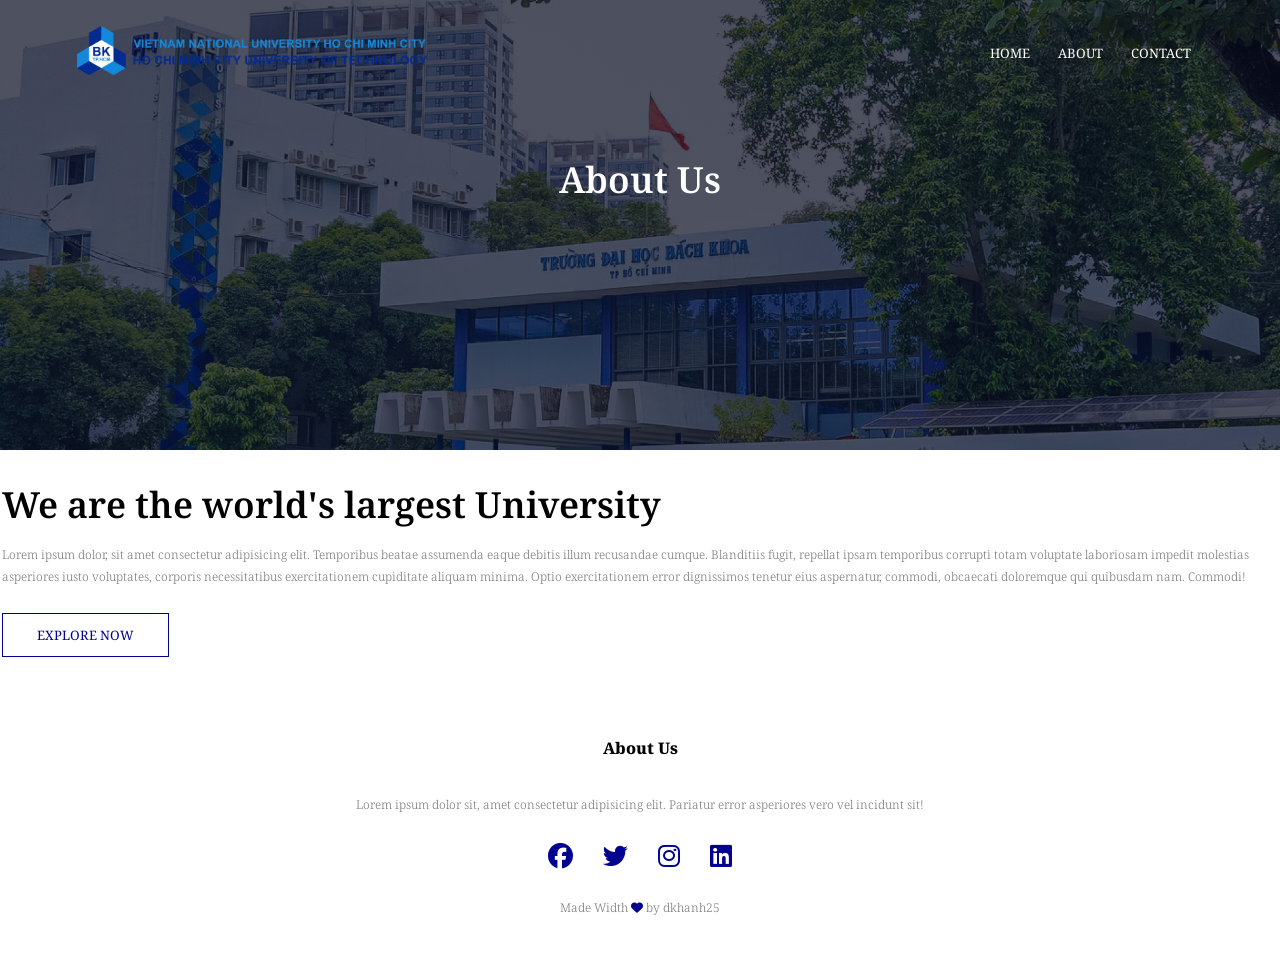
<file: about.html>
<!DOCTYPE html>
<html lang="en">
  <head>
    <meta charset="UTF-8" />
    <meta http-equiv="X-UA-Compatible" content="IE=edge" />
    <meta name="viewport" content="width=device-width, initial-scale=1.0" />
    <title>University Website</title>
    <link rel="stylesheet" href="style.css" />
    <link rel="preconnect" href="https://fonts.googleapis.com" />
    <link rel="preconnect" href="https://fonts.gstatic.com" crossorigin />
    <link
      href="https://fonts.googleapis.com/css2?family=Noto+Serif:ital,wght@0,400;0,700;1,400;1,700&display=swap"
      rel="stylesheet"
    />
    <link rel="stylesheet" href="https://cdnjs.cloudflare.com/ajax/libs/font-awesome/6.2.1/css/all.min.css" integrity="sha512-MV7K8+y+gLIBoVD59lQIYicR65iaqukzvf/nwasF0nqhPay5w/9lJmVM2hMDcnK1OnMGCdVK+iQrJ7lzPJQd1w==" crossorigin="anonymous" referrerpolicy="no-referrer" />    <body>
    <section class="sub-header">
      <nav>
        <a href="index.html"><img src="./images/bk_name_en.png" alt="" /></a>
        <div class="nav-links" id="navLinks">
          <i class="fa-solid fa fa-xmark" onclick="hideMenu()"></i>
          <ul>
            <li><a href="./index.html">HOME</a></li>
            <li><a href="./about.html">ABOUT</a></li>
            <li><a href="./contact.html">CONTACT</a></li>
          </ul>
        </div>
        <i class="fa-solid fa fa-bars" onclick="showMenu()"></i>
      </nav>
      <h1>About Us</h1>
    </section>

    <!-- about us content -->

    <section class="about-us">
        <div class="about-col" >
          <h1>We are the world's largest University</h1>
          <p>Lorem ipsum dolor, sit amet consectetur adipisicing elit. Temporibus beatae assumenda eaque debitis illum recusandae cumque. Blanditiis fugit, repellat ipsam temporibus corrupti totam voluptate laboriosam impedit molestias asperiores iusto voluptates, corporis necessitatibus exercitationem cupiditate aliquam minima. Optio exercitationem error dignissimos tenetur eius aspernatur, commodi, obcaecati doloremque qui quibusdam nam. Commodi!</p>
          <a href="" class="hero-btn red-btn">EXPLORE NOW</a>
        </div>
    </section>



    <section class="footer">
      <h4>About Us</h4>
      <p>Lorem ipsum dolor sit, amet consectetur adipisicing elit. Pariatur error asperiores vero vel incidunt sit!</p>
      <div class="icons">
        <i class="fa-brands fa-facebook"></i>
        <i class="fa-brands fa-twitter"></i>
        <i class="fa-brands fa-instagram"></i>
        <i class="fa-brands fa-linkedin"></i>
      </div>
      <p>Made Width <i class="fa-solid fa-heart"></i> by dkhanh25</p>
    </section>

    <script src="script.js"></script>
  </body>
</html>
</file>
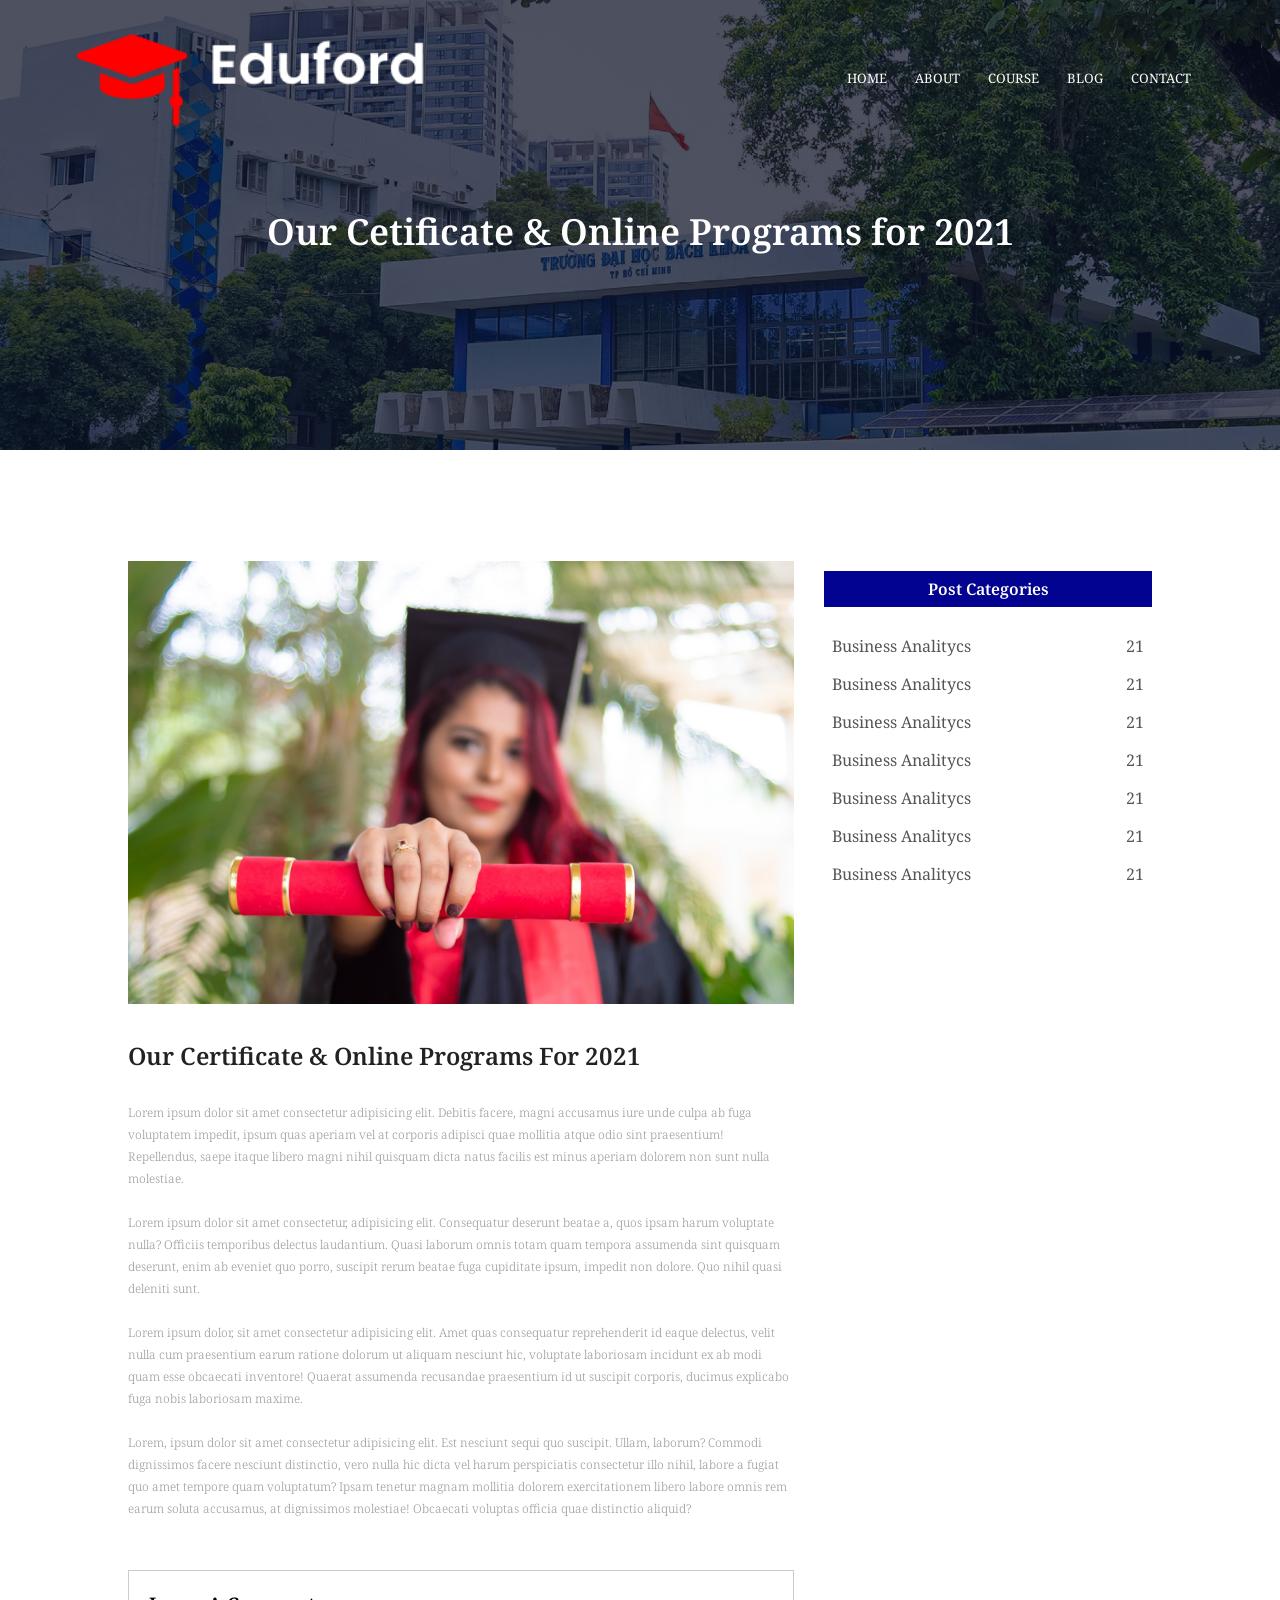
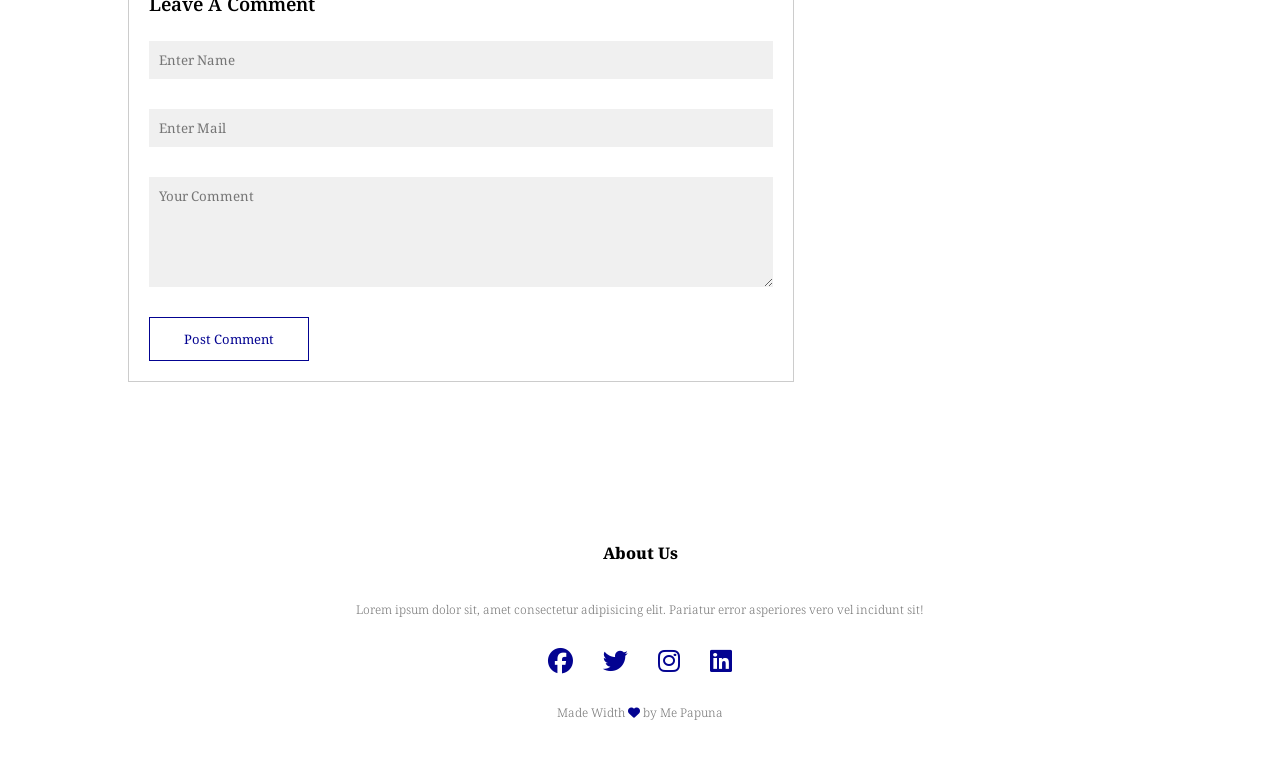
<file: blog.html>
<!DOCTYPE html>
<html lang="en">
  <head>
    <meta charset="UTF-8" />
    <meta http-equiv="X-UA-Compatible" content="IE=edge" />
    <meta name="viewport" content="width=device-width, initial-scale=1.0" />
    <title>University Website</title>
    <link rel="stylesheet" href="style.css" />
    <link rel="preconnect" href="https://fonts.googleapis.com" />
    <link rel="preconnect" href="https://fonts.gstatic.com" crossorigin />
    <link
      href="https://fonts.googleapis.com/css2?family=Noto+Serif:ital,wght@0,400;0,700;1,400;1,700&display=swap"
      rel="stylesheet"
    />
    <link rel="stylesheet" href="https://cdnjs.cloudflare.com/ajax/libs/font-awesome/6.2.1/css/all.min.css" integrity="sha512-MV7K8+y+gLIBoVD59lQIYicR65iaqukzvf/nwasF0nqhPay5w/9lJmVM2hMDcnK1OnMGCdVK+iQrJ7lzPJQd1w==" crossorigin="anonymous" referrerpolicy="no-referrer" />    <body>
    <section class="sub-header">
      <nav>
        <a href="index.html"><img src="./images/logo.png" alt="" /></a>
        <div class="nav-links" id="navLinks">
          <i class="fa-solid fa fa-xmark" onclick="hideMenu()"></i>
          <ul>
            <li><a href="./index.html">HOME</a></li>
            <li><a href="./about.html">ABOUT</a></li>
            <li><a href="./course.html">COURSE</a></li>
            <li><a href="./blog.html">BLOG</a></li>
            <li><a href="./contact.html">CONTACT</a></li>
          </ul>
        </div>
        <i class="fa-solid fa fa-bars" onclick="showMenu()"></i>
      </nav>
      <h1>Our Cetificate & Online Programs for 2021 </h1>
    </section>

    <!--blog page content-->

    <section class="blog-content">
      <div class="row">
        <div class="blog-left">
          <img src="./images/certificate.jpg" alt="">
          <h2>Our Certificate & Online Programs For 2021</h2>
          <p>Lorem ipsum dolor sit amet consectetur adipisicing elit. Debitis facere, magni accusamus iure unde culpa ab fuga voluptatem impedit, ipsum quas aperiam vel at corporis adipisci quae mollitia atque odio sint praesentium! Repellendus, saepe itaque libero magni nihil quisquam dicta natus facilis est minus aperiam dolorem non sunt nulla molestiae.</p>
          <br>
          <p>Lorem ipsum dolor sit amet consectetur, adipisicing elit. Consequatur deserunt beatae a, quos ipsam harum voluptate nulla? Officiis temporibus delectus laudantium. Quasi laborum omnis totam quam tempora assumenda sint quisquam deserunt, enim ab eveniet quo porro, suscipit rerum beatae fuga cupiditate ipsum, impedit non dolore. Quo nihil quasi deleniti sunt.</p>
          <br>
          <p>Lorem ipsum dolor, sit amet consectetur adipisicing elit. Amet quas consequatur reprehenderit id eaque delectus, velit nulla cum praesentium earum ratione dolorum ut aliquam nesciunt hic, voluptate laboriosam incidunt ex ab modi quam esse obcaecati inventore! Quaerat assumenda recusandae praesentium id ut suscipit corporis, ducimus explicabo fuga nobis laboriosam maxime.</p>
          <br>
          <p>Lorem, ipsum dolor sit amet consectetur adipisicing elit. Est nesciunt sequi quo suscipit. Ullam, laborum? Commodi dignissimos facere nesciunt distinctio, vero nulla hic dicta vel harum perspiciatis consectetur illo nihil, labore a fugiat quo amet tempore quam voluptatum? Ipsam tenetur magnam mollitia dolorem exercitationem libero labore omnis rem earum soluta accusamus, at dignissimos molestiae! Obcaecati voluptas officia quae distinctio aliquid?</p>
        
          <div class="comment-box">
            <h3>Leave A Comment</h3>
            <form class="comment-form">
              <input type="text" placeholder="Enter Name">
              <input type="email" placeholder="Enter Mail">
              <textarea rows="5" placeholder="Your Comment"></textarea>
              <button type="submit" class="hero-btn red-btn">Post Comment</button>
            </form>
          </div>
        
        
        </div>
        <div class="blog-right">
          <h3>Post Categories</h3>
          <div>
            <span>Business Analitycs</span>
            <span>21</span>
          </div>
          <div>
            <span>Business Analitycs</span>
            <span>21</span>
          </div>
          <div>
            <span>Business Analitycs</span>
            <span>21</span>
          </div>
          <div>
            <span>Business Analitycs</span>
            <span>21</span>
          </div>
          <div>
            <span>Business Analitycs</span>
            <span>21</span>
          </div>
          <div>
            <span>Business Analitycs</span>
            <span>21</span>
          </div>
          <div>
            <span>Business Analitycs</span>
            <span>21</span>
          </div>
        </div>
      </div>
    </section>


    <!--end-->


    <section class="footer">
      <h4>About Us</h4>
      <p>Lorem ipsum dolor sit, amet consectetur adipisicing elit. Pariatur error asperiores vero vel incidunt sit!</p>
      <div class="icons">
        <i class="fa-brands fa-facebook"></i>
        <i class="fa-brands fa-twitter"></i>
        <i class="fa-brands fa-instagram"></i>
        <i class="fa-brands fa-linkedin"></i>
      </div>
      <p>Made Width <i class="fa-solid fa-heart"></i> by Me Papuna</p>
    </section>

    <script src="script.js"></script>
  </body>
</html>
</file>
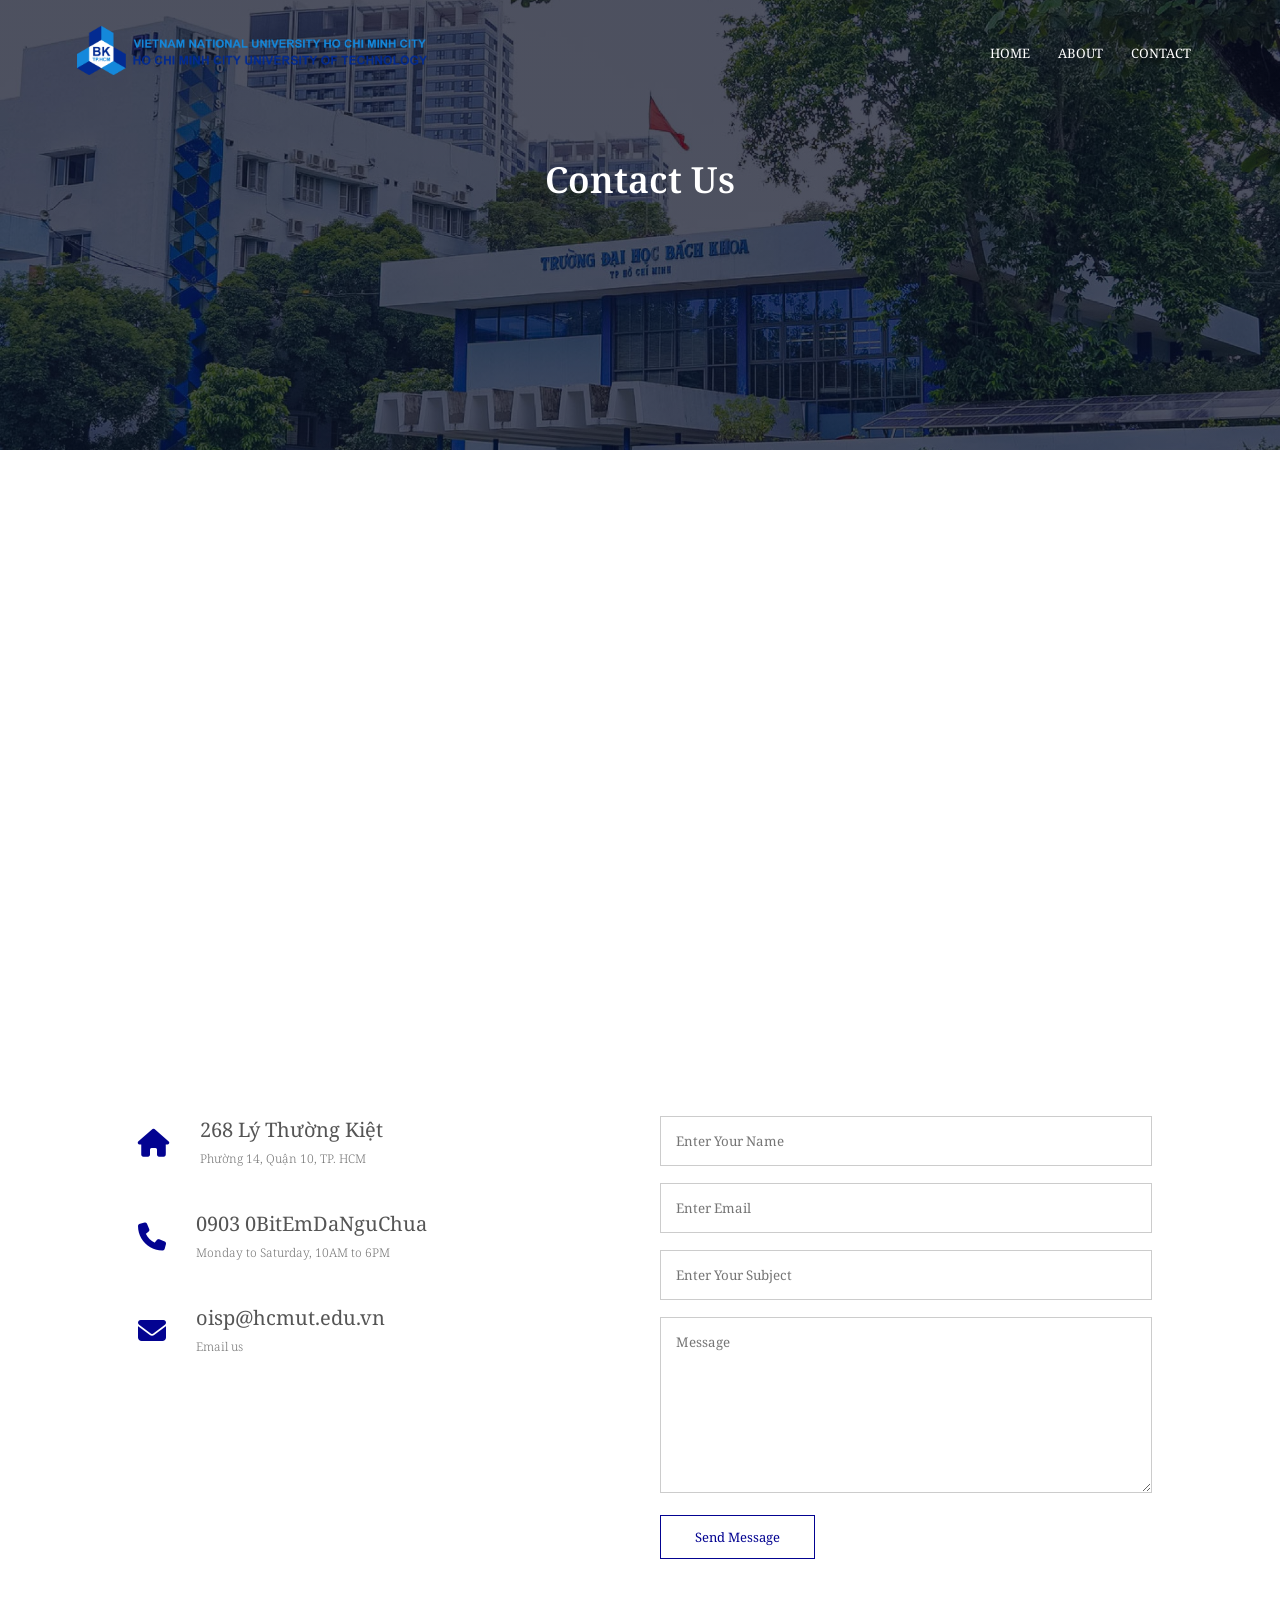
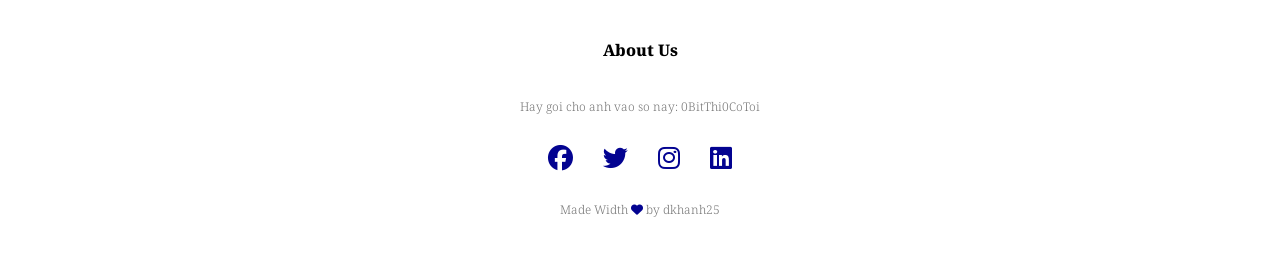
<file: contact.html>
<!DOCTYPE html>
<html lang="en">
  <head>
    <meta charset="UTF-8" />
    <meta http-equiv="X-UA-Compatible" content="IE=edge" />
    <meta name="viewport" content="width=device-width, initial-scale=1.0" />
    <title>University Website</title>
    <link rel="stylesheet" href="style.css" />
    <link rel="preconnect" href="https://fonts.googleapis.com" />
    <link rel="preconnect" href="https://fonts.gstatic.com" crossorigin />
    <link
      href="https://fonts.googleapis.com/css2?family=Noto+Serif:ital,wght@0,400;0,700;1,400;1,700&display=swap"
      rel="stylesheet"
    />
    <link rel="stylesheet" href="https://cdnjs.cloudflare.com/ajax/libs/font-awesome/6.2.1/css/all.min.css" integrity="sha512-MV7K8+y+gLIBoVD59lQIYicR65iaqukzvf/nwasF0nqhPay5w/9lJmVM2hMDcnK1OnMGCdVK+iQrJ7lzPJQd1w==" crossorigin="anonymous" referrerpolicy="no-referrer" />    <body>
    <section class="sub-header">
      <nav>
        <a href="index.html"><img src="./images/bk_name_en.png" alt="" /></a>
        <div class="nav-links" id="navLinks">
          <i class="fa-solid fa fa-xmark" onclick="hideMenu()"></i>
          <ul>
            <li><a href="./index.html">HOME</a></li>
            <li><a href="./about.html">ABOUT</a></li>
            <li><a href="./contact.html">CONTACT</a></li>
          </ul>
        </div>
        <i class="fa-solid fa fa-bars" onclick="showMenu()"></i>
      </nav>
      <h1>Contact Us</h1>
    </section>



    <!--------contact us--------->
    <section class="location">
      <iframe src="https://www.google.com/maps/embed?pb=!1m14!1m8!1m3!1d7838.891408270977!2d106.6600527!3d10.7771353!3m2!1i1024!2i768!4f13.1!3m3!1m2!1s0x31752ec3c161a3fb%3A0xef77cd47a1cc691e!2zVHLGsOG7nW5nIMSQ4bqhaSBo4buNYyBCw6FjaCBraG9hIC0gxJDhuqFpIGjhu41jIFF14buRYyBnaWEgVFAuSENN!5e0!3m2!1svi!2s!4v1697302591105!5m2!1svi!2s" width="600" height="450" style="border:0;" allowfullscreen="" loading="lazy" referrerpolicy="no-referrer-when-downgrade"></iframe>
    </section>

    <section class="contact-us">
      <div class="row">
        <div class="contact-col">
          <div>
            <i class="fa-solid fa-house"></i>
            <span>
            <h5>268 Lý Thường Kiệt</h5>
            <p>Phường 14, Quận 10, TP. HCM</p>
          </span>
          </div>
          <div>
            <i class="fa-solid fa-phone"></i>
            <span>
            <h5>0903 0BitEmDaNguChua</h5>
            <p>Monday to Saturday, 10AM to 6PM</p>
          </span>
          </div>
          <div>
            <i class="fa-solid fa-envelope"></i>
            <span>
            <h5>oisp@hcmut.edu.vn</h5>
            <p>Email us </p>
          </span>
          </div>
        </div>
        <div class="contact-col">
          <form action="form-handler.php" method = "post">
            <input type="text" name="name" placeholder="Enter Your Name" required>
            <input type="email" name="email" placeholder="Enter Email" required>
            <input type="text" name="subject" placeholder="Enter Your Subject" required>
            <textarea rows="8" name="message" placeholder="Message" required></textarea>
            <button type="submit" class="hero-btn red-btn">Send Message</button>
            
          </form>
        </div>
      </div>
    </section>

    



    <section class="footer">
      <h4>About Us</h4>
      <p>Hay goi cho anh vao so nay: 0BitThi0CoToi</p>
      <div class="icons">
        <i class="fa-brands fa-facebook"></i>
        <i class="fa-brands fa-twitter"></i>
        <i class="fa-brands fa-instagram"></i>
        <i class="fa-brands fa-linkedin"></i>
      </div>
      <p>Made Width <i class="fa-solid fa-heart"></i> by dkhanh25</p>
    </section>

    <script src="script.js"></script>
  </body>
</html>
</file>
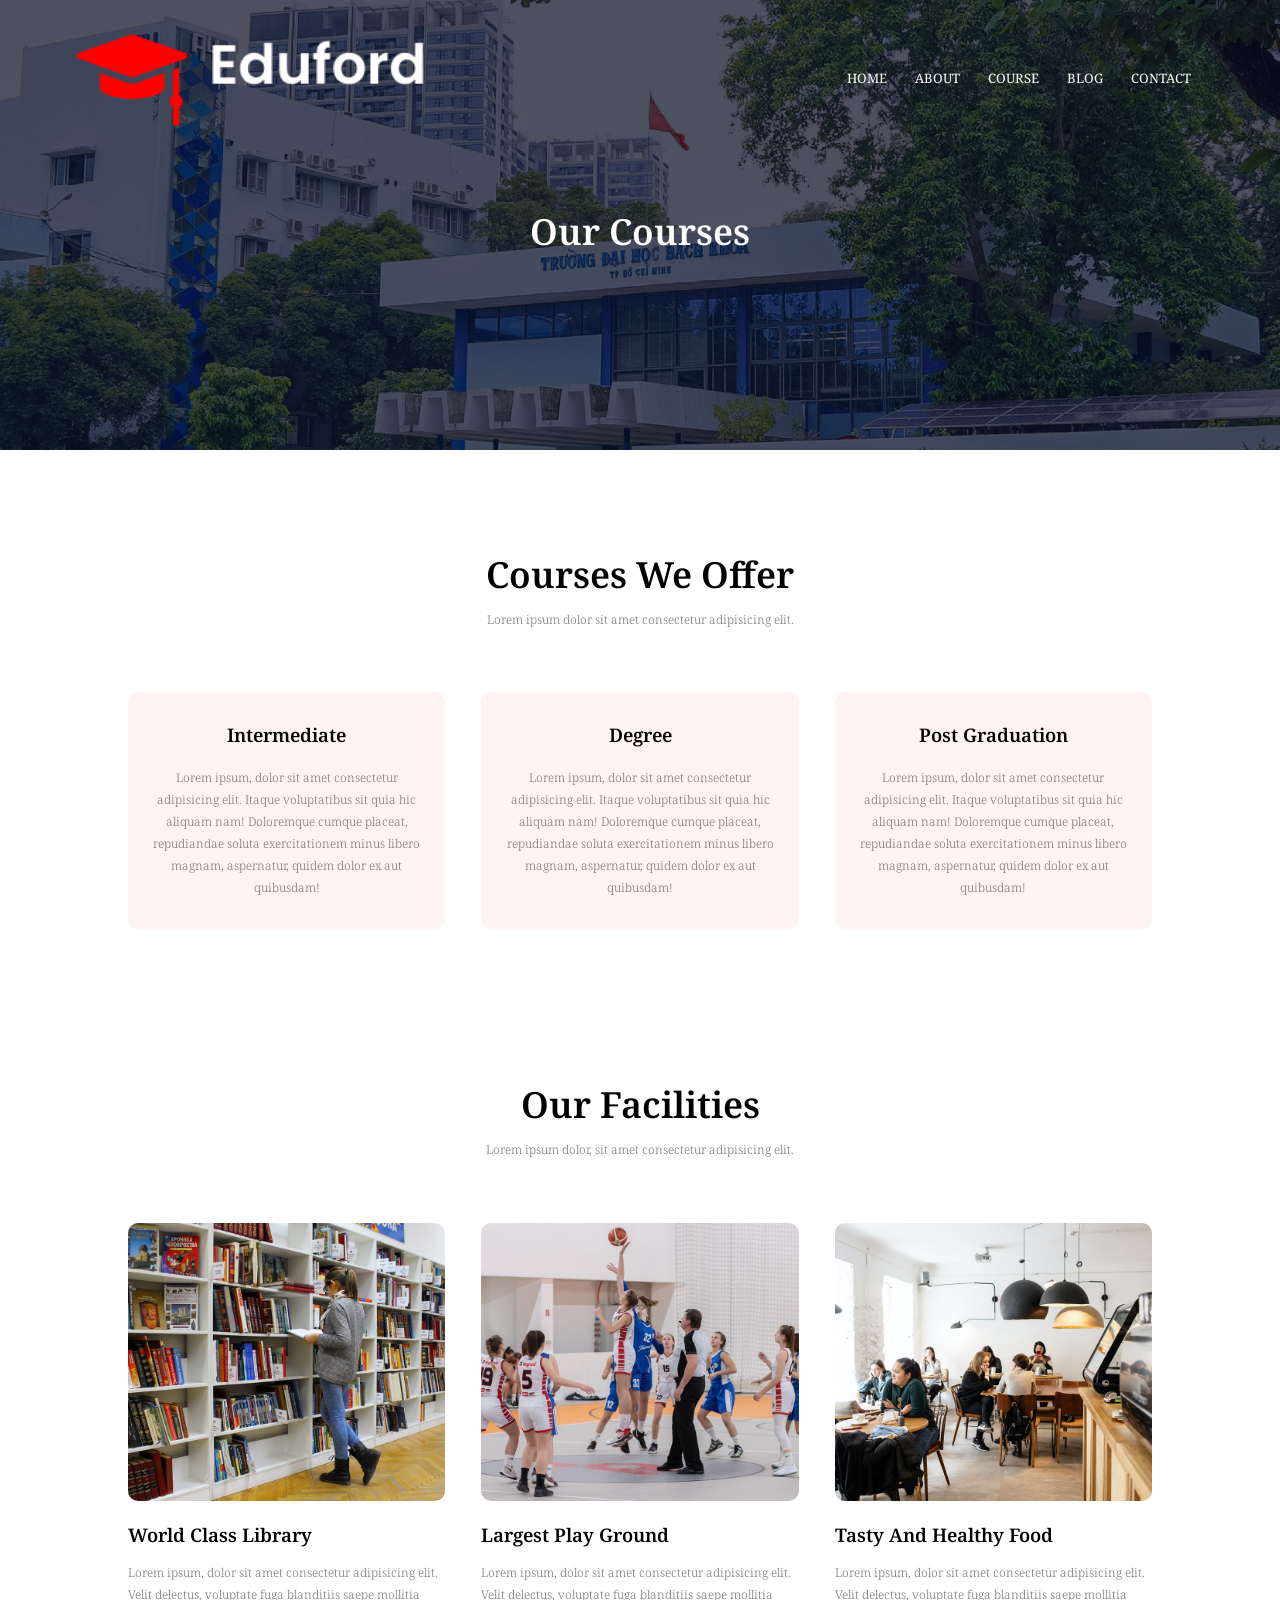
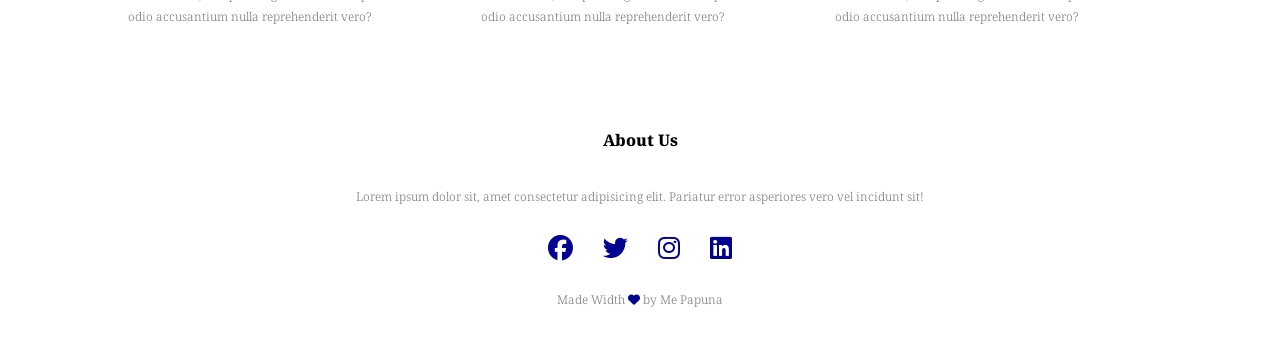
<file: course.html>
<!DOCTYPE html>
<html lang="en">
  <head>
    <meta charset="UTF-8" />
    <meta http-equiv="X-UA-Compatible" content="IE=edge" />
    <meta name="viewport" content="width=device-width, initial-scale=1.0" />
    <title>University Website</title>
    <link rel="stylesheet" href="style.css" />
    <link rel="preconnect" href="https://fonts.googleapis.com" />
    <link rel="preconnect" href="https://fonts.gstatic.com" crossorigin />
    <link
      href="https://fonts.googleapis.com/css2?family=Noto+Serif:ital,wght@0,400;0,700;1,400;1,700&display=swap"
      rel="stylesheet"
    />
    <link rel="stylesheet" href="https://cdnjs.cloudflare.com/ajax/libs/font-awesome/6.2.1/css/all.min.css" integrity="sha512-MV7K8+y+gLIBoVD59lQIYicR65iaqukzvf/nwasF0nqhPay5w/9lJmVM2hMDcnK1OnMGCdVK+iQrJ7lzPJQd1w==" crossorigin="anonymous" referrerpolicy="no-referrer" />    <body>
    <section class="sub-header">
      <nav>
        <a href="index.html"><img src="./images/logo.png" alt="" /></a>
        <div class="nav-links" id="navLinks">
          <i class="fa-solid fa fa-xmark" onclick="hideMenu()"></i>
          <ul>
            <li><a href="./index.html">HOME</a></li>
            <li><a href="./about.html">ABOUT</a></li>
            <li><a href="./course.html">COURSE</a></li>
            <li><a href="./blog.html">BLOG</a></li>
            <li><a href="./contact.html">CONTACT</a></li>
          </ul>
        </div>
        <i class="fa-solid fa fa-bars" onclick="showMenu()"></i>
      </nav>
      <h1>Our Courses</h1>
    </section>

   <!--course-->

   <section class="course">
    <h1>Courses We Offer</h1>
    <p>Lorem ipsum dolor sit amet consectetur adipisicing elit.</p>
    <div class="row">
      <div class="course-col">
        <h3>Intermediate</h3>
        <p>Lorem ipsum, dolor sit amet consectetur adipisicing elit.
           Itaque voluptatibus sit quia hic aliquam nam! Doloremque cumque placeat, 
           repudiandae soluta exercitationem minus libero magnam, aspernatur, 
           quidem dolor ex aut quibusdam!
        </p>
      </div>
      <div class="course-col">
        <h3>Degree</h3>
        <p>Lorem ipsum, dolor sit amet consectetur adipisicing elit.
           Itaque voluptatibus sit quia hic aliquam nam! Doloremque cumque placeat, 
           repudiandae soluta exercitationem minus libero magnam, aspernatur, 
           quidem dolor ex aut quibusdam!
        </p>
      </div>
      <div class="course-col">
        <h3>Post Graduation</h3>
        <p>Lorem ipsum, dolor sit amet consectetur adipisicing elit.
           Itaque voluptatibus sit quia hic aliquam nam! Doloremque cumque placeat, 
           repudiandae soluta exercitationem minus libero magnam, aspernatur, 
           quidem dolor ex aut quibusdam!
        </p>
      </div>
    </div>
  </section>

  <!----- facitlities------->

  <section class="facilities">
    <h1>Our Facilities</h1>
    <p>Lorem ipsum dolor, sit amet consectetur adipisicing elit.</p>
    <div class="row">
      <div class="facilities-col">
        <img src="./images/library.png" alt="">
        <h3>World Class Library</h3>
        <p>Lorem ipsum, dolor sit amet consectetur adipisicing elit. Velit delectus, voluptate fuga blanditiis saepe mollitia odio accusantium nulla reprehenderit vero?</p>
      </div>
      <div class="facilities-col">
        <img src="./images/basketball.png" alt="">
        <h3>Largest Play Ground</h3>
        <p>Lorem ipsum, dolor sit amet consectetur adipisicing elit. Velit delectus, voluptate fuga blanditiis saepe mollitia odio accusantium nulla reprehenderit vero?</p>
      </div>
      <div class="facilities-col">
        <img src="./images/cafeteria.png" alt="">
        <h3>Tasty And Healthy Food</h3>
        <p>Lorem ipsum, dolor sit amet consectetur adipisicing elit. Velit delectus, voluptate fuga blanditiis saepe mollitia odio accusantium nulla reprehenderit vero?</p>
      </div>
    </div>
  </section>

<!--end facilities-->

    <section class="footer">
      <h4>About Us</h4>
      <p>Lorem ipsum dolor sit, amet consectetur adipisicing elit. Pariatur error asperiores vero vel incidunt sit!</p>
      <div class="icons">
        <i class="fa-brands fa-facebook"></i>
        <i class="fa-brands fa-twitter"></i>
        <i class="fa-brands fa-instagram"></i>
        <i class="fa-brands fa-linkedin"></i>
      </div>
      <p>Made Width <i class="fa-solid fa-heart"></i> by Me Papuna</p>
    </section>

    <script src="script.js"></script>
  </body>
</html>
</file>
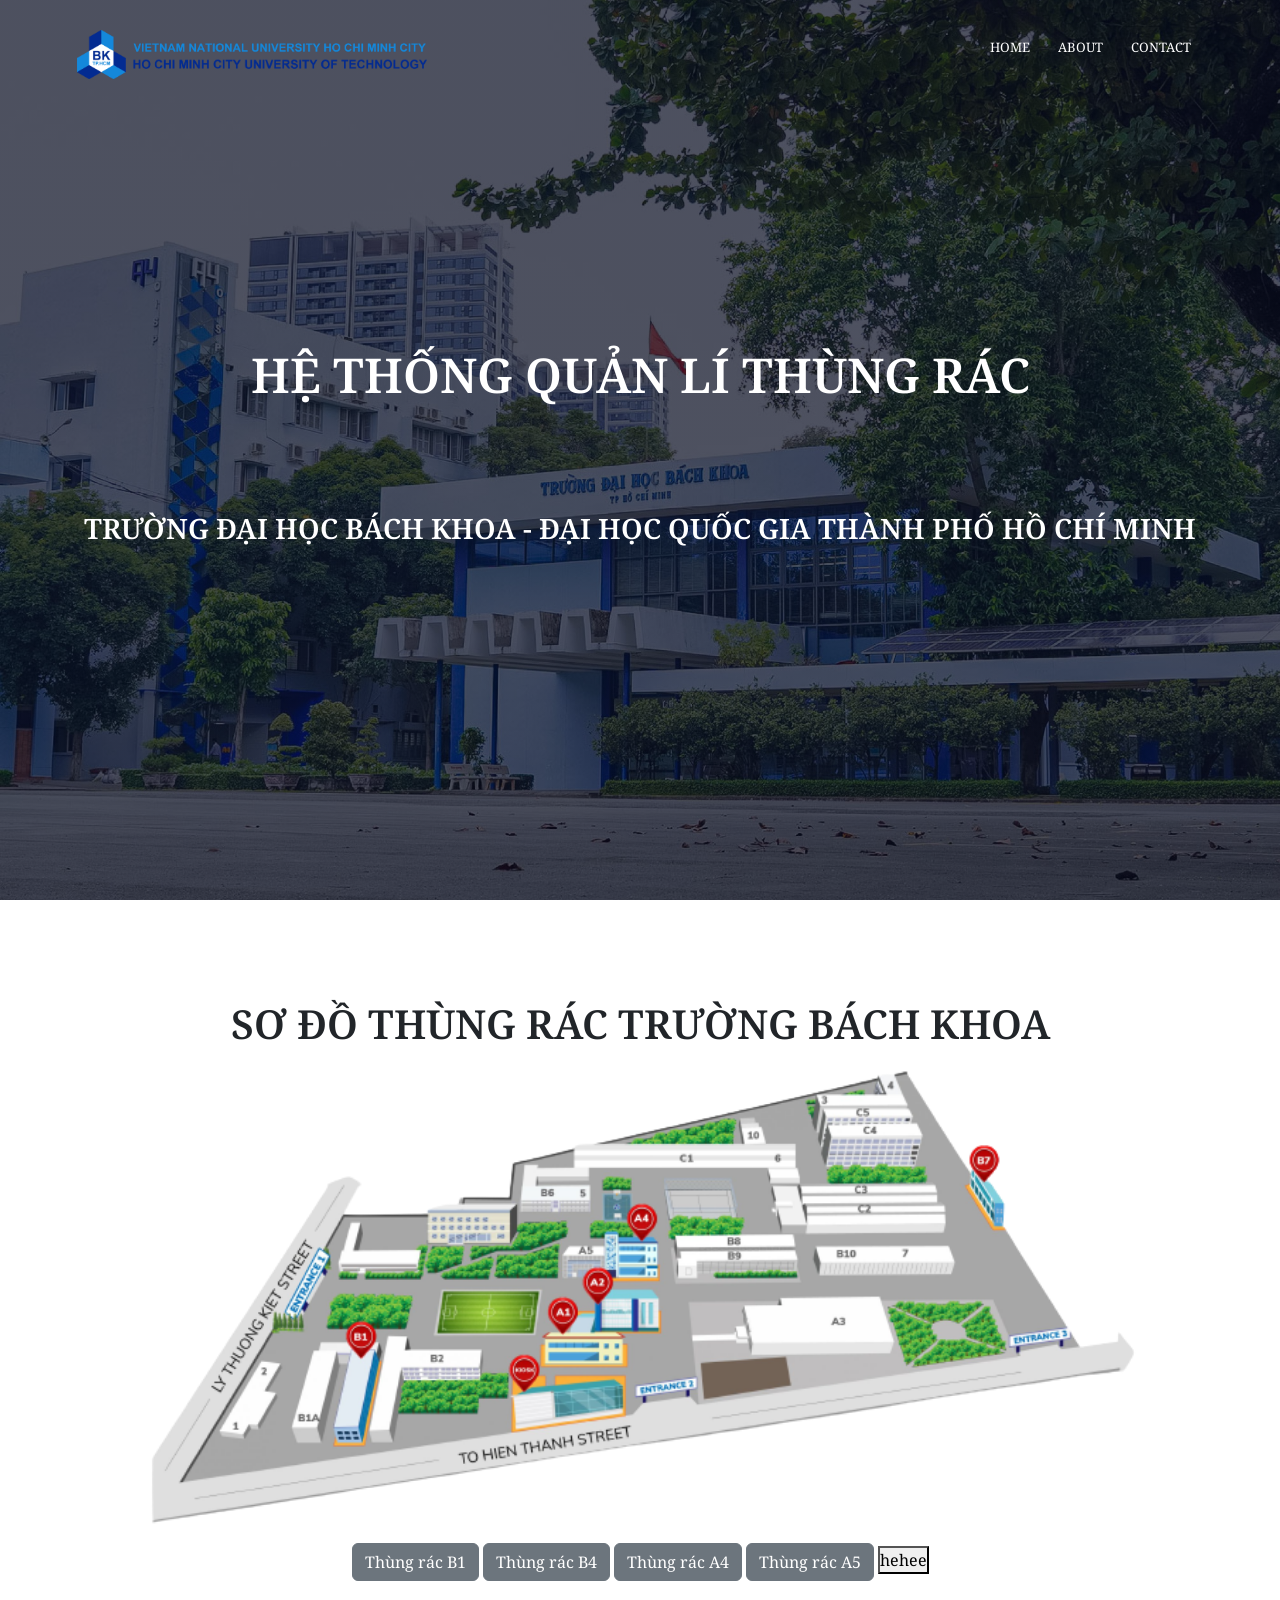
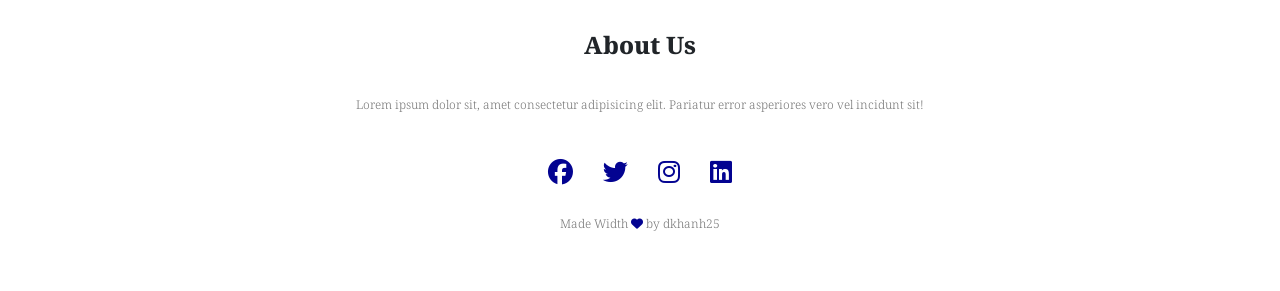
<file: home.html>
<!DOCTYPE html>
<html lang="en">
  <head>
    <meta charset="UTF-8" />
    <meta http-equiv="X-UA-Compatible" content="IE=edge" />
    <meta name="viewport" content="width=device-width, initial-scale=1.0" />
    <title>University Website</title>
    <link rel="stylesheet" href="style.css" />
    <link rel="preconnect" href="https://fonts.googleapis.com" />
    <link rel="preconnect" href="https://fonts.gstatic.com" crossorigin />
    <link
      href="https://fonts.googleapis.com/css2?family=Noto+Serif:ital,wght@0,400;0,700;1,400;1,700&display=swap"
      rel="stylesheet"
    />
    <link rel="stylesheet" href="https://cdnjs.cloudflare.com/ajax/libs/font-awesome/6.2.1/css/all.min.css" integrity="sha512-MV7K8+y+gLIBoVD59lQIYicR65iaqukzvf/nwasF0nqhPay5w/9lJmVM2hMDcnK1OnMGCdVK+iQrJ7lzPJQd1w==" crossorigin="anonymous" referrerpolicy="no-referrer" />    
    <link href="https://cdn.jsdelivr.net/npm/bootstrap@5.3.2/dist/css/bootstrap.min.css" rel="stylesheet" integrity="sha384-T3c6CoIi6uLrA9TneNEoa7RxnatzjcDSCmG1MXxSR1GAsXEV/Dwwykc2MPK8M2HN" crossorigin="anonymous">  
  </head>

    <body container>
    <section class="header">
      <nav>
        <a href="index.html"><img src="./images/bk_name_en.png" alt="" /></a>
        <div class="nav-links" id="navLinks">
          <i class="fa-solid fa fa-xmark" onclick="hideMenu()"></i>
          <ul>
            <li><a href="./index.html">HOME</a></li>
            <li><a href="./about.html">ABOUT</a></li>
            <li><a href="./contact.html">CONTACT</a></li>
          </ul>
        </div>
        <i class="fa-solid fa fa-bars" onclick="showMenu()"></i>
      </nav>
      <div class="text-box">
        <h1 class="fw-semibold">HỆ THỐNG QUẢN LÍ THÙNG RÁC </h1>
        <pre>



        </pre>
        <h3 class="fw-semibold">TRƯỜNG ĐẠI HỌC BÁCH KHOA - ĐẠI HỌC QUỐC GIA THÀNH PHỐ HỒ CHÍ MINH</h3>
      </div>
    </section>

    <!-- course -->

    <section class="course">
      <h1 class="fw-semibold">SƠ ĐỒ THÙNG RÁC TRƯỜNG BÁCH KHOA</h1>
      <div>
          <img src="./images/map.png" style="  width: 100%; height: auto; display: block; margin:auto;" usemap="#image-map">
            <map name="image-map" style="position: relative;">
              <area style="display: block; position: absolute;" shape="circle" coords="22.65%,58.14%,4.14%" title="circle1" id="circle1" onclick="handleClick(this.id)">
              <area style="display: block; position: absolute;" coords="38.5%,64.24%,1.52%" shape="circle" title="circle2" id="circle2" onclick="handleClick(this.id)">
              <area style="display: block; position: absolute;" coords="42.76%,51.74%,1.52%" shape="circle" title="circle3" id="circle3" onclick="handleClick(this.id)">
              <area style="display: block; position: absolute;" coords="45.8%,45.35%,1.38%" shape="circle" title="circle4" id="circle4" onclick="handleClick(this.id)">
              <area style="display: block; position: absolute;" coords="49.86%,33.14%,1.24%" shape="circle" title="circle5" id="circle5" onclick="handleClick(this.id)">
              <area style="display: block; position: absolute;" coords="83.71%,20.06%,1.8%" shape="circle" title="circle6" id="circle6" onclick="handleClick(this.id)">
            </map>  
          </div>
          <button id="button_b1" type="button" class="btn btn-secondary" data-bs-container="body" data-bs-toggle="popover" data-bs-placement="top">
            Thùng rác B1
          </button>
          <button id="button_b2" type="button" class="btn btn-secondary" data-bs-container="body" data-bs-toggle="popover" data-bs-placement="top" data-bs-content="Mức 30%">
            Thùng rác B4
          </button>
          <button id="button_b3" type="button" class="btn btn-secondary" data-bs-container="body" data-bs-toggle="popover" data-bs-placement="top" data-bs-content="Mức 20%">
            Thùng rác A4
          </button>
          <button id="button_b4" type="button" class="btn btn-secondary" data-bs-container="body" data-bs-toggle="popover" data-bs-placement="top" data-bs-content="Mức 70%">
            Thùng rác A5
          </button>
        <button >hehee</button>
        <script>
    function setDataBsContent(columnIndex, elementId) {
        var url = "https://sheets.googleapis.com/v4/spreadsheets/1WlH7dcRNeIYNvG4e0TGHvJads6KULYOR2kfSLNz4Xyo/values/A2:B8?key=AIzaSyCCr-SQHp7a8hy9oJfL1WZmSAiQOgDt2Ng";

        // Event listener for the button with element ID
        document.getElementById(elementId).addEventListener("click", function() {
            fetch(url)
                .then(response => response.json())
                .then(data => {
                    if (data.values.length > 0 && data.values.length > columnIndex && data.values[columnIndex].length > 1) {
                        var originalValue = parseFloat(data.values[columnIndex][1]);
                        if (!isNaN(originalValue)) {
                            var roundedPercentage = Math.round(originalValue) + '%';
                            alert("Mức độ đầy của thùng rác: " + roundedPercentage);
                        } else {
                            console.error('Invalid numeric value in the data:', data.values[columnIndex][1]);
                        }
                    } else {
                        console.error('Invalid columnIndex or data structure:', columnIndex);
                    }
                })
                .catch(error => console.error('Error:', error));
        });
    }
    // Call the setDataBsContent function with columnIndex = 3 and elementId = "button_b1"
    setDataBsContent(0, "button_b1");

    // Call the setDataBsContent function with columnIndex = 4 and elementId = "button_b2"
    setDataBsContent(1, "button_b2");
    setDataBsContent(2, "button_b3");
    setDataBsContent(3, "button_b4");

    // Function to close the popover
    function closePopover(elementId) {
        var element = document.getElementById(elementId);
        if (element) {
            var popoverInstance = bootstrap.Popover.getInstance(element);
            if (popoverInstance) {
                popoverInstance.hide();
            }
        }
    }
        </script>
      


    <!--------- footer --------->

    <section class="footer">
      <h4>About Us</h4>
      <p>Lorem ipsum dolor sit, amet consectetur adipisicing elit. Pariatur error asperiores vero vel incidunt sit!</p>
      
      <div class="icons">
        <i class="fa-brands fa-facebook"></i>
        <i class="fa-brands fa-twitter"></i>
        <i class="fa-brands fa-instagram"></i>
        <i class="fa-brands fa-linkedin"></i>
      </div>
      <p>Made Width <i class="fa-solid fa-heart"></i> by dkhanh25</p>
    </section>

    <script async defer src="https://apis.google.com/js/api.js" onload="gapiLoaded()"></script>
    <script async defer src="https://accounts.google.com/gsi/client" onload="gisLoaded()"></script>
    <script src="https://cdn.jsdelivr.net/npm/@popperjs/core@2.11.8/dist/umd/popper.min.js"></script>
    <script src="https://cdn.jsdelivr.net/npm/bootstrap@5.3.2/dist/js/bootstrap.bundle.min.js" integrity="sha384-C6RzsynM9kWDrMNeT87bh95OGNyZPhcTNXj1NW7RuBCsyN/o0jlpcV8Qyq46cDfL" crossorigin="anonymous"></script>
    <script>
const popoverTriggerList = document.querySelectorAll('[data-bs-toggle="popover"]');
const popoverList = [...popoverTriggerList].map(popoverTriggerEl => new bootstrap.Popover(popoverTriggerEl));
    </script>
  </body>
</html>
</file>
<file: style.css>
* {
  font-family: "Noto Serif", serif;
  margin: 0;
  padding: 0;
  box-sizing: border-box; 
}
.header {
  min-height: 100vh;
  width: 100%;
  background-image: linear-gradient(rgba(4, 9, 30, 0.7), rgba(4, 9, 30, 0.7)),
    url(./images/36986508.jpeg);
  background-position: center;
  background-size: cover;
  position: relative;
}

nav {
  display: flex;
  padding: 2% 6%;
  justify-content: space-between;
  align-items: center;
}
nav img {
  width: 350px;
}
.nav-links {
  flex: 1;
  text-align: right;
}

.nav-links ul li {
  list-style: none;
  display: inline-block;
  padding: 8px 12px;
  position: relative;
}
.nav-links ul li a {
  color: #fff;
  text-decoration: none;
  font-size: 13px;
}
.nav-links ul li::after {
  content: "";
  width: 0%;
  height: 2px;
  background: #030391;
  display: block;
  margin: auto;
  transition: 0.5s;
}
.nav-links ul li:hover::after {
  width: 100%;
}
.text-box {
  position: absolute;
  top: 50%;
  right: 50%;
  transform: translate(50%, -50%);
  text-align: center;
  color: #fff;
  width: 90%;
}
.text-box h1 {
  font-size: 48px;
}
.text-box p {
  margin: 10px 0 40px;
  font-size: 14px;
}
.hero-btn {
  display: inline-block;
  text-decoration: none;
  color: #fff;
  border: 1px solid #fff;
  padding: 12px 34px;
  font-size: 13px;
  background-color: transparent;
  position: relative;
  cursor: pointer;
}
.hero-btn:hover {
  border: 1px solid #030391;
  background: #030391;
  transition: 1s;
  color: #fff;
}
nav .fa {
  display: none;
}
@media (max-width: 700px) {
  .text-box h1 {
    font-size: 20px;
  }
  .text-box h1000 {
    font-size: 10px;
  }
  .nav-links ul li {
    display: block;
  }
  .nav-links {
    position: absolute;
    background: #030391;
    height: 100vh;
    width: 200px;
    top: -800px;
    right: 0px;
    text-align: left;
    z-index: 2;
    transition: 0.7s;
  }
  nav .fa {
    display: block;
    color: #fff;
    margin: 10px;
    font-size: 22px;
    cursor: pointer;
  }
  .nav-links ul {
    padding: 30px;
  }
}

/* course */

.course {
  width: 80%;
  margin: auto;
  text-align: center;
  padding-top: 100px;
}
h1 {
  font-size: 36px;
  font-weight: 600;
}
p {
  color: #777;
  font-size: 12px;
  font-weight: 300;
  line-height: 22px;
  padding: 10px;
}
.row {
  margin-top: 5%;
  display: flex;
  justify-content: space-between;
}
.course-col {
  flex-basis: 31%;
  background-color: #fff3f3;
  border-radius: 10px;
  margin-bottom: 5%;
  padding: 20px 12px;
  box-sizing: border-box;
  transition: 0.5s;
}
h3 {
  text-align: center;
  font-weight: 600;
  margin: 10px 0;
}
.course-col:hover {
  box-shadow: 0 0 20px 0px rgba(0, 0, 0, 0.2);
}
@media (max-width: 700px) {
  .row {
    flex-direction: column;
  }
}

/* campus */

.campus {
  width: 80%;
  margin: auto;
  text-align: center;
  padding-top: 50px;
}
.campus-col {
  flex-basis: 32%;
  border-radius: 10px;
  margin-bottom: 30px;
  position: relative;
  overflow: hidden;
}
.campus-col img {
  width: 100%;
  height: 100%;
}
.layer {
  background: transparent;
  height: 100%;
  width: 100%;
  position: absolute;
  top: 0;
  left: 0;
  transition: 0.5s;
}
.layer:hover {
  background: rgba(3, 43, 145);
}
.layer h3 {
  width: 100%;
  font-weight: 300;
  color: #fff;
  font-size: 20px;
  bottom: 0;
  left: 50%;
  transform: translateX(-50%);
  position: absolute;
  opacity: 0;
  transition: 0.5s;
}
.layer:hover h3 {
  bottom: 49%;
  opacity: 1;
}
/* facilities */
.facilities {
  width: 80%;
  margin: auto;
  text-align: center;
  padding-top: 100px;
}
.facilities-col {
  flex-basis: 31%;
  border-radius: 10px;
  margin-bottom: 5%;
  text-align: left;
}
.facilities-col img {
  width: 100%;
  border-radius: 10px;
}
.facilities-col p {
  padding: 0;
}
.facilities-col h3 {
  margin-top: 16px;
  margin-bottom: 15px;
  text-align: left;
}

/* tetimonials */

.testimonials {
  width: 80%;
  margin: auto;
  padding-top: 100px;
  text-align: center;
}
.testimonial-col {
  flex-basis: 44%;
  border-radius: 10px;
  margin-bottom: 5%;
  text-align: left;
  background: #fff3f3;
  padding: 25px;
  cursor: pointer;
  display: flex;
}
.testimonial-col img {
  height: 40px;
  margin-left: 5px;
  margin-right: 30px;
  border-radius: 50%;
}
.testimonial-col p {
  padding: 0;
}
.testimonial-col h3 {
  margin-top: 15px;
  text-align: left;
}
.testimonial-col i {
  color: #030391;
}
@media (max-width: 700px) {
  .testimonial-col img {
    margin-left: 0px;
    margin-right: 15px;
  }
}

/* call to action */

.cta {
  margin: 100px auto;
  width: 80%;
  background-image: linear-gradient(rgba(4, 9, 30, 0.7), rgba(4, 9, 30, 0.7)),
    url(./images/banner2.jpg);
  background-position: center;
  background-size: cover;
  border-radius: 10px;
  text-align: center;
  padding: 100px 0;
}
.cta h1 {
  color: #fff;
  margin-bottom: 40px;
  padding: 0;
}
@media (max-width: 700px) {
  .cta h1 {
    font-size: 20px;
  }
}

/* 
footer */

.footer {
  width: 100%;
  text-align: center;
  padding: 30px 0;
}
.footer h4 {
  margin-bottom: 25px;
  margin-top: 20px;
  font-weight: 800;
}
.icons i {
  color: #030391;
  margin: 0 13px;
  cursor: pointer;
  padding: 18px 0;
  font-size: 25px;
}
.fa-heart {
  color: #030391;
}

/* -----ABOUT US START HERE --------*/

.sub-header {
  height: 50vh;
  width: 100%;
  background-image: linear-gradient(rgba(4, 9, 30, 0.7), rgba(4, 9, 30, 0.7)),
    url(./images/36986508.jpeg);
  background-position: center;
  background-size: cover;
  text-align: center;
  color: #fff;
}
.sub-header h1 {
  margin-top: 50px;
}
.about-us img {
  width: 80%;
  margin: auto;
  padding-top: 80px;
  padding-bottom: 50px;
}
.about-col {
  flex-basis: 48%;
  padding: 30px 2px;
}
.about-col img{
  width: 100%;
}
.about-col h1{
  padding-top: 0;
}
.about-col p {
  padding: 15px 0 25px;
}
.red-btn{
  border: 1px solid #030391;
  background: transparent;
  color: #030391;
}
.red-btn:hover{
  color: #fff;
}

/* blog content  */

.blog-content{
  width: 80%;
  margin: auto;
  padding: 60px 0;
}
.blog-left{
  flex-basis: 65%;
}
.blog-left img {
  width: 100%;
}
.blog-left h2 {
  color: #222;
  font-weight: 600;
  margin: 30px 0;
}
.blog-left p {
  color: #999;
  padding: 0;
}
.blog-right{
  flex-basis: 32%;
}
.blog-right h3 {
  background: #030391;
  color: #fff;
  padding: 7px 0;
  font-size: 16px;
  margin-bottom: 20px;
}
.blog-right div {
  display: flex;
  align-items: center;
  justify-content: space-between;
  color: #555;
  padding: 8px;
  box-sizing: border-box;
}
.comment-box{
  border: 1px solid #ccc;
  margin: 50px 0;
  padding: 10px 20px;
}
.comment-box h3{
  text-align: left;
}
.comment-form input, .comment-form textarea{
  width: 100%;
  padding: 10px;
  margin: 15px 0;
  box-sizing: border-box;
  border: none;
  outline: none;
  background: #f0f0f0;
}
.comment-form button {
  margin: 10px 0;
}

@media (max-width:700px){
  .sub-header h1{
    font-size: 20px;
  }
}

/* contact us page */

.location {
  width: 80%;
  margin: auto;
  padding: 80px 0;
}
.location iframe {
  width: 100%;
}
.contact-us{
  width: 80%;
  margin: auto;
}
.contact-col{
  flex-basis: 48%;
  margin-bottom: 30px;
}
.contact-col div {
  display: flex;
  align-items: center;
  margin-bottom: 40px;
}
.contact-col div i {
  font-size: 28px;
  color:#030391;
  margin: 10px;
  margin-right: 30px;
}
.contact-col div p{
  padding: 0;
}
.contact-col div h5{
  font-size: 20px;
  margin-bottom: 5px;
  color: #555;
  font-weight: 400;
}
.contact-col input, .contact-col textarea{
  width: 100%;
  padding: 15px;
  margin-bottom: 17px;
  outline: none;
  border: 1px solid #ccc;
  box-sizing: border-box;
}

.text-block {
  position: absolute;
  bottom: 280px;
  right: 450px;
  background-color: rgba(0, 0, 0, 0.5);
  color: white;
  padding-left: 10px;
  padding-right: 10px;
}
</file>
